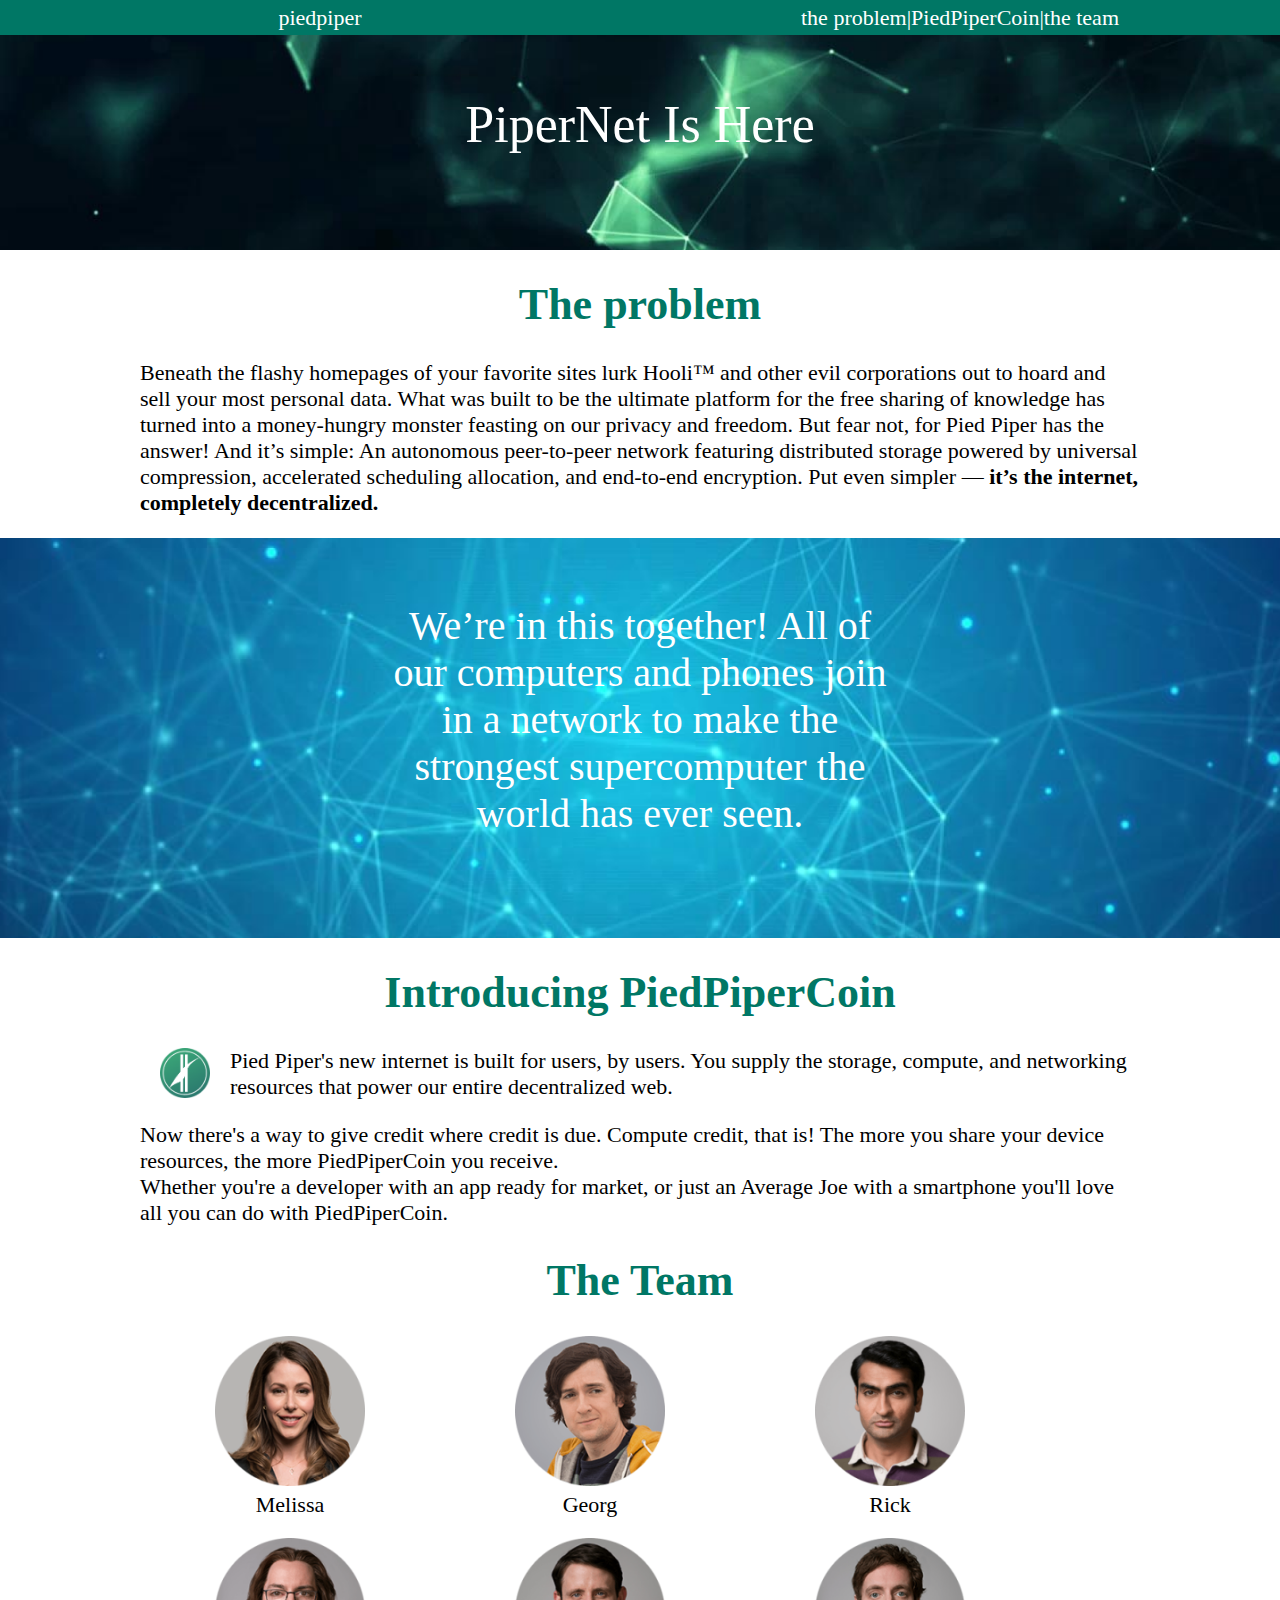
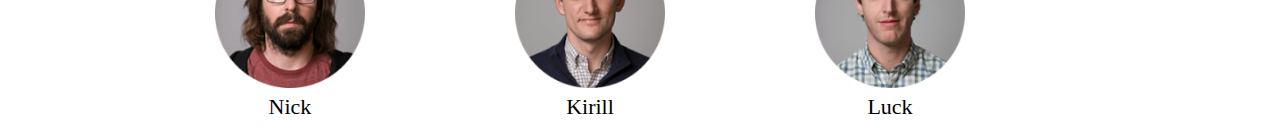
<file: index.html>
<!DOCTYPE html>
<html lang="en">
  <head>
    <link rel="stylesheet" href="./assets/css/index.css" />
    <meta charset="UTF-8" />
    <title>My page1</title>
  </head>
  <body>
    <header>
      <!-- TODO: Элемент находится слева, но почему-то называется right, не понятно -->
      <p class="right">piedpiper</p>
      <p class="left">
        <!-- TODO: Разделить бы их как-нибудь друг от друга, на весь блок поместить что-то вроде класса nav или navigation и давай ховеры повесим -->
        <a href="#1">the problem</a>|<a href="#2">PiedPiperCoin</a>|<a href="#3"
          >the team</a
        >
      </p>
    </header>
    <main>
      <!-- Названия классов скорее должны называться по типу содержания, типа article или title. Есть стандарт БЭМ, если не скину ссылку - напомни, один из вариантов как можно называть, там все понятно -->
      <div class="piperNet">
        <p>PiperNet Is Here</p>
      </div>

      <div class="problem content">
        <!-- TODO: не понимаю зачем тут ссылка( <a> ). Я понял зачем тут тег а, проще какому-либо блоку дать id и переходить по id, кажется это так делается. И в id писать не число а дать реальное уникальное название данного блока-->
        <a name="1"><h1>The problem</h1></a>
        <p>
          Beneath the flashy homepages of your favorite sites lurk Hooli™ and
          other evil corporations out to hoard and sell your most personal data.
          What was built to be the ultimate platform for the free sharing of
          knowledge has turned into a money-hungry monster feasting on our
          privacy and freedom. But fear not, for Pied Piper has the answer! And
          it’s simple: An autonomous peer-to-peer network featuring distributed
          storage powered by universal compression, accelerated scheduling
          allocation, and end-to-end encryption. Put even simpler —
          <b>it’s the internet, completely decentralized.</b>
        </p>
      </div>

      <div class="quote">
        <blockquote>
          We’re in this together! All of our computers and phones join in a
          network to make the strongest supercomputer the world has ever seen.
        </blockquote>
      </div>

      <div class="introducing content">
        <a name="2"><h1>Introducing PiedPiperCoin</h1></a>
        <!-- TODO: width если это не делается с какой-то задуманной целью, то лучше этот параметр прописывать не в атрибутак, а в тех же стилях -->
        <img class="logo" src="./assets/images/logo-ppc.png" width="50px" />
        <p>
          Pied Piper's new internet is built for users, by users. You supply the
          storage, compute, and networking resources that power our entire
          decentralized web.
        </p>
        <p>
          Now there's a way to give credit where credit is due. Compute credit,
          that is! The more you share your device resources, the more
          PiedPiperCoin you receive.<br />
          Whether you're a developer with an app ready for market, or just an
          Average Joe with a smartphone you'll love all you can do with
          PiedPiperCoin.
        </p>
      </div>

      <div class="team content">
        <a name="3"><h1>The Team</h1></a>
        <!-- TODO: было бы круто взять квадратные фотки и обрезать их уже посредствами CSS-->
        <div class="member">
          <img src="./assets/images/member-1.png" width="150px" />
          <p>Melissa</p>
        </div>
        <div class="member">
          <img src="./assets/images/member-2.png" width="150px" />
          <p>Georg</p>
        </div>
        <div class="member">
          <img src="./assets/images/member-3.png" width="150px" />
          <p>Rick</p>
        </div>
        <div class="member">
          <img src="./assets/images/member-4.png" width="150px" />
          <p>Nick</p>
        </div>
        <div class="member">
          <img src="./assets/images/member-5.png" width="150px" />
          <p>Kirill</p>
        </div>
        <div class="member">
          <img src="./assets/images/member-6.png" width="150px" />
          <p>Luck</p>
        </div>
      </div>
    </main>
  </body>
</html>
</file>
<file: assets/css/index.css>
body {
  margin: 0;
  font-size: 22px;
}

header {
  position: fixed;
  width: 100%;
  height: 35px;
  background-color: #007765;
  top: 0;
  right: 0;
  color: white;
}
/* 
TODO: 
Если того не требует какая-то особенная ситуация, то все же приятнее стили для тегов держать в одной куче, а для классов в другой, 
причем удобнее, чтобы они шли по мере убывания востребованности 

header

header a

header a .logout-btn
*/
header a {
  text-decoration: none;
  color: white;
}
.right {
  width: 50%;
  float: left;
  text-align: center;
  line-height: 35px;
  margin: 0;
  padding: 0;
}
.left {
  width: 50%;
  float: left;
  text-align: center;
  line-height: 35px;
  margin: 0;
  padding: 0;
}
.piperNet {
  background: url("../images/bg-green.png") no-repeat center top;
  width: 100%;
  height: 250px;
  background-size: cover;
}
.piperNet > p {
  font-size: 52px;
  text-align: center;
  color: white;
  line-height: 250px;
  margin: 0;
}
.content {
  width: 1000px;
  margin: auto;
}

/*
отдельно теги лучше не переопределять, если нет изначально конечной цели чтобы все теги данного типа имели эти стили 
*/
h1 {
  color: #007765;
  text-align: center;
}

.quote {
  background: url("../images/bg-blue.png") no-repeat center top;
  width: 100%;
  height: 400px;
  background-size: cover;
}
blockquote {
  text-align: center;
  margin: 0 25%;
  color: white;
  font-size: 40px;
  padding: 5%;
}
.logo {
  float: left;
  margin: 0 20px 10px 20px;
}
.member {
  float: left;
  width: 30%;
  margin-bottom: 20px;
}
.team {
  text-align: center;
}
.member p {
  margin: 0;
}
</file>
